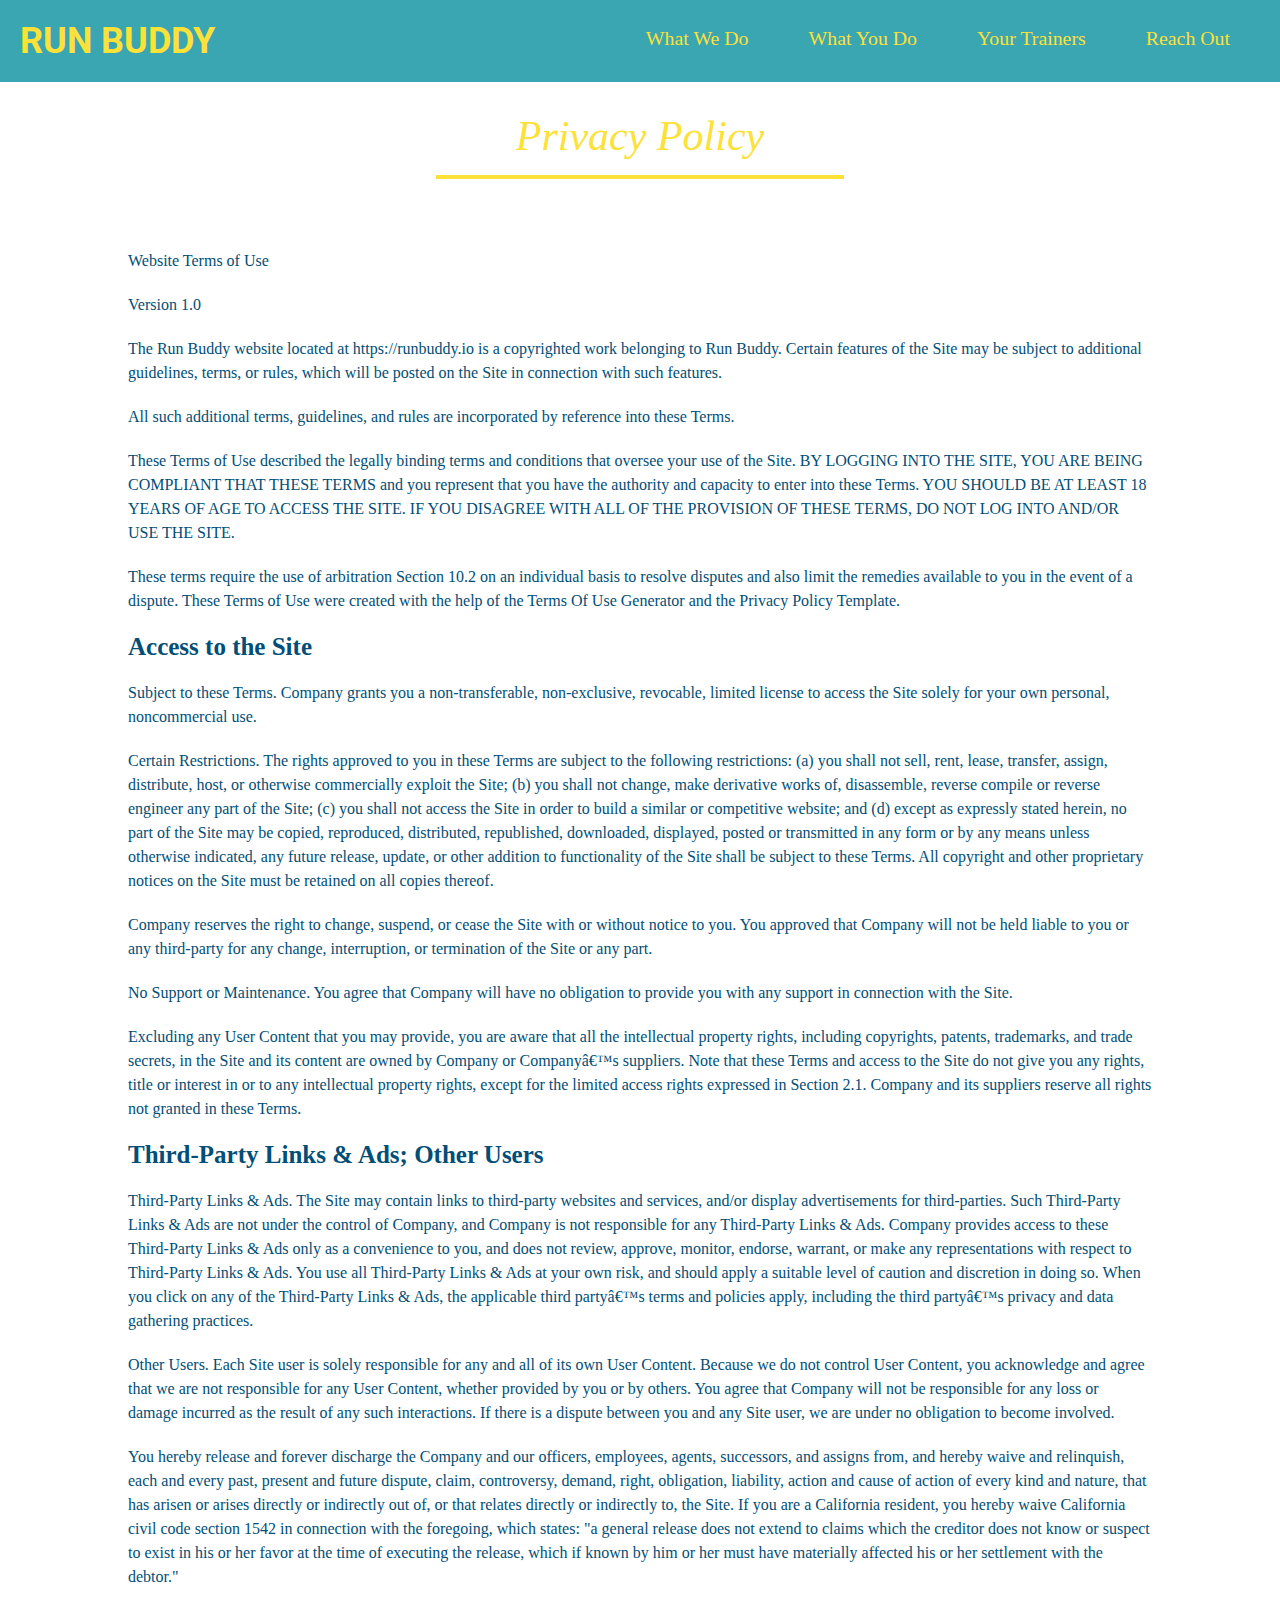
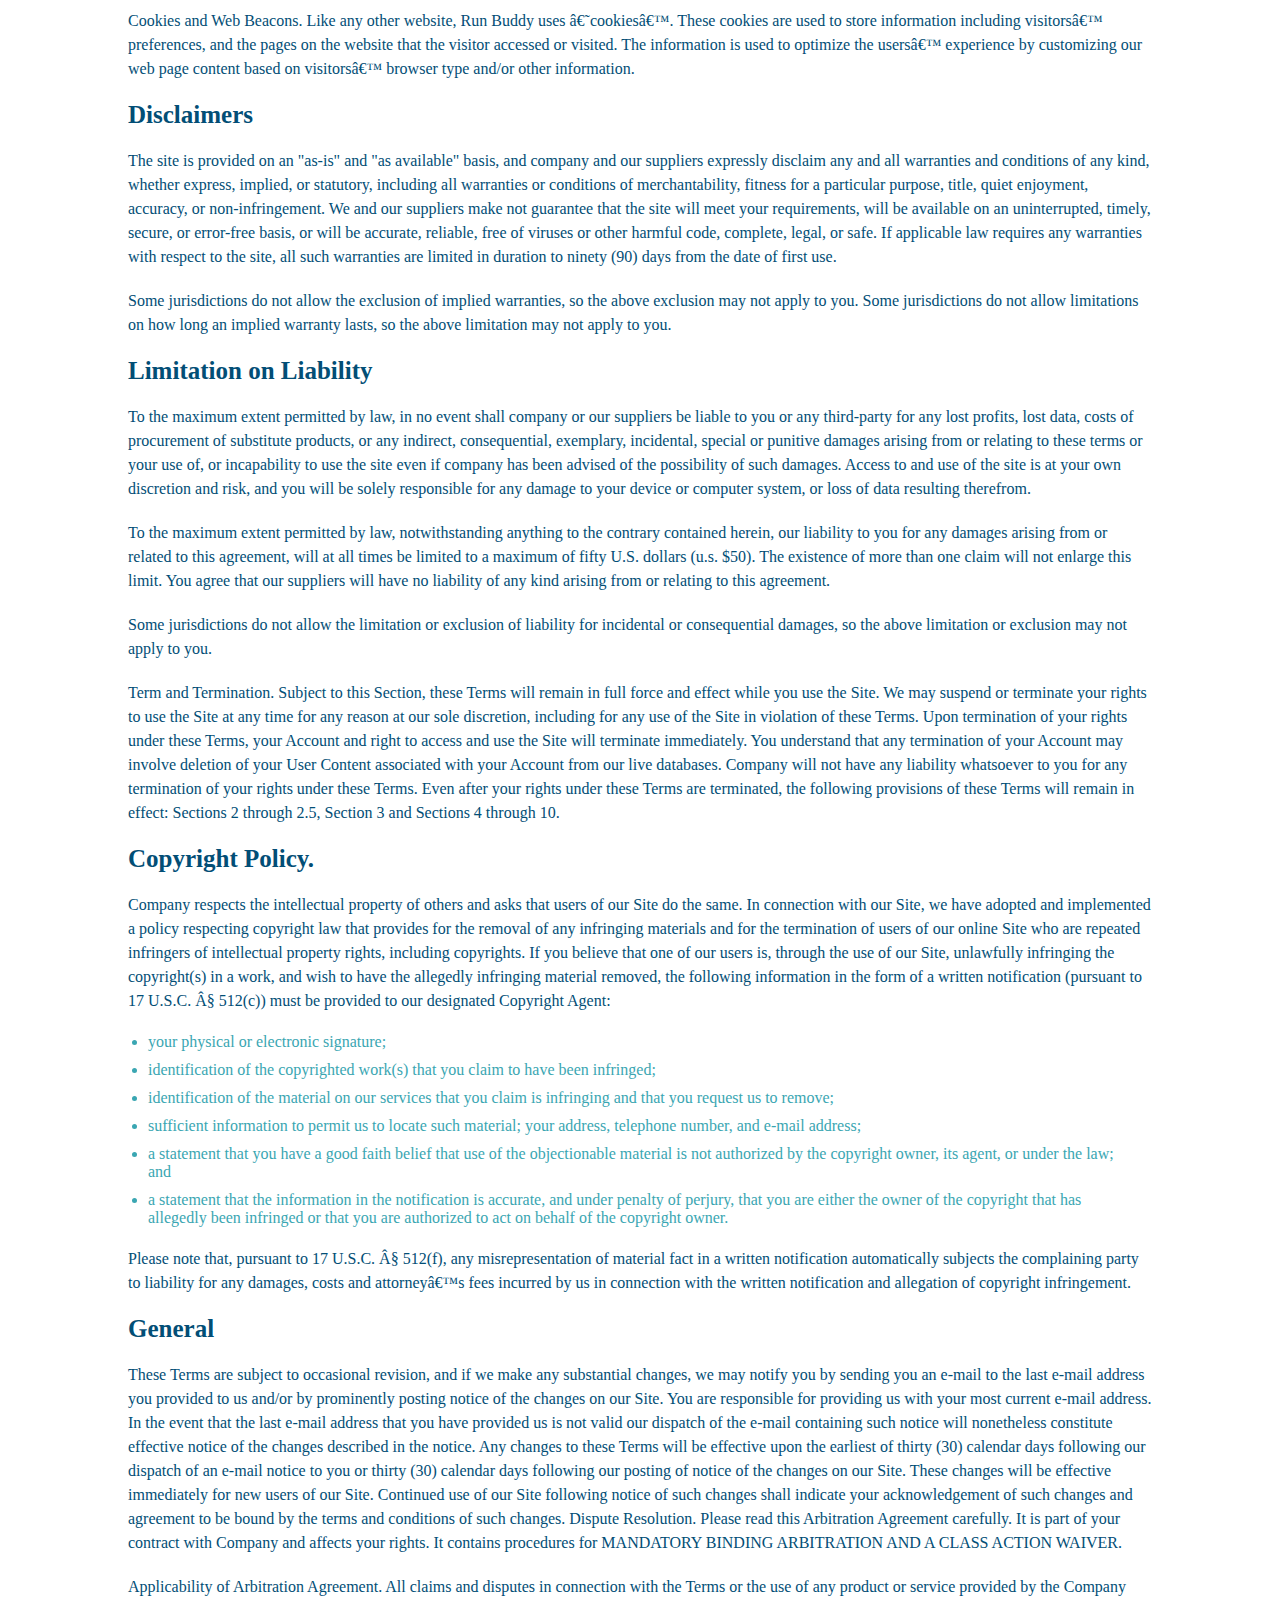
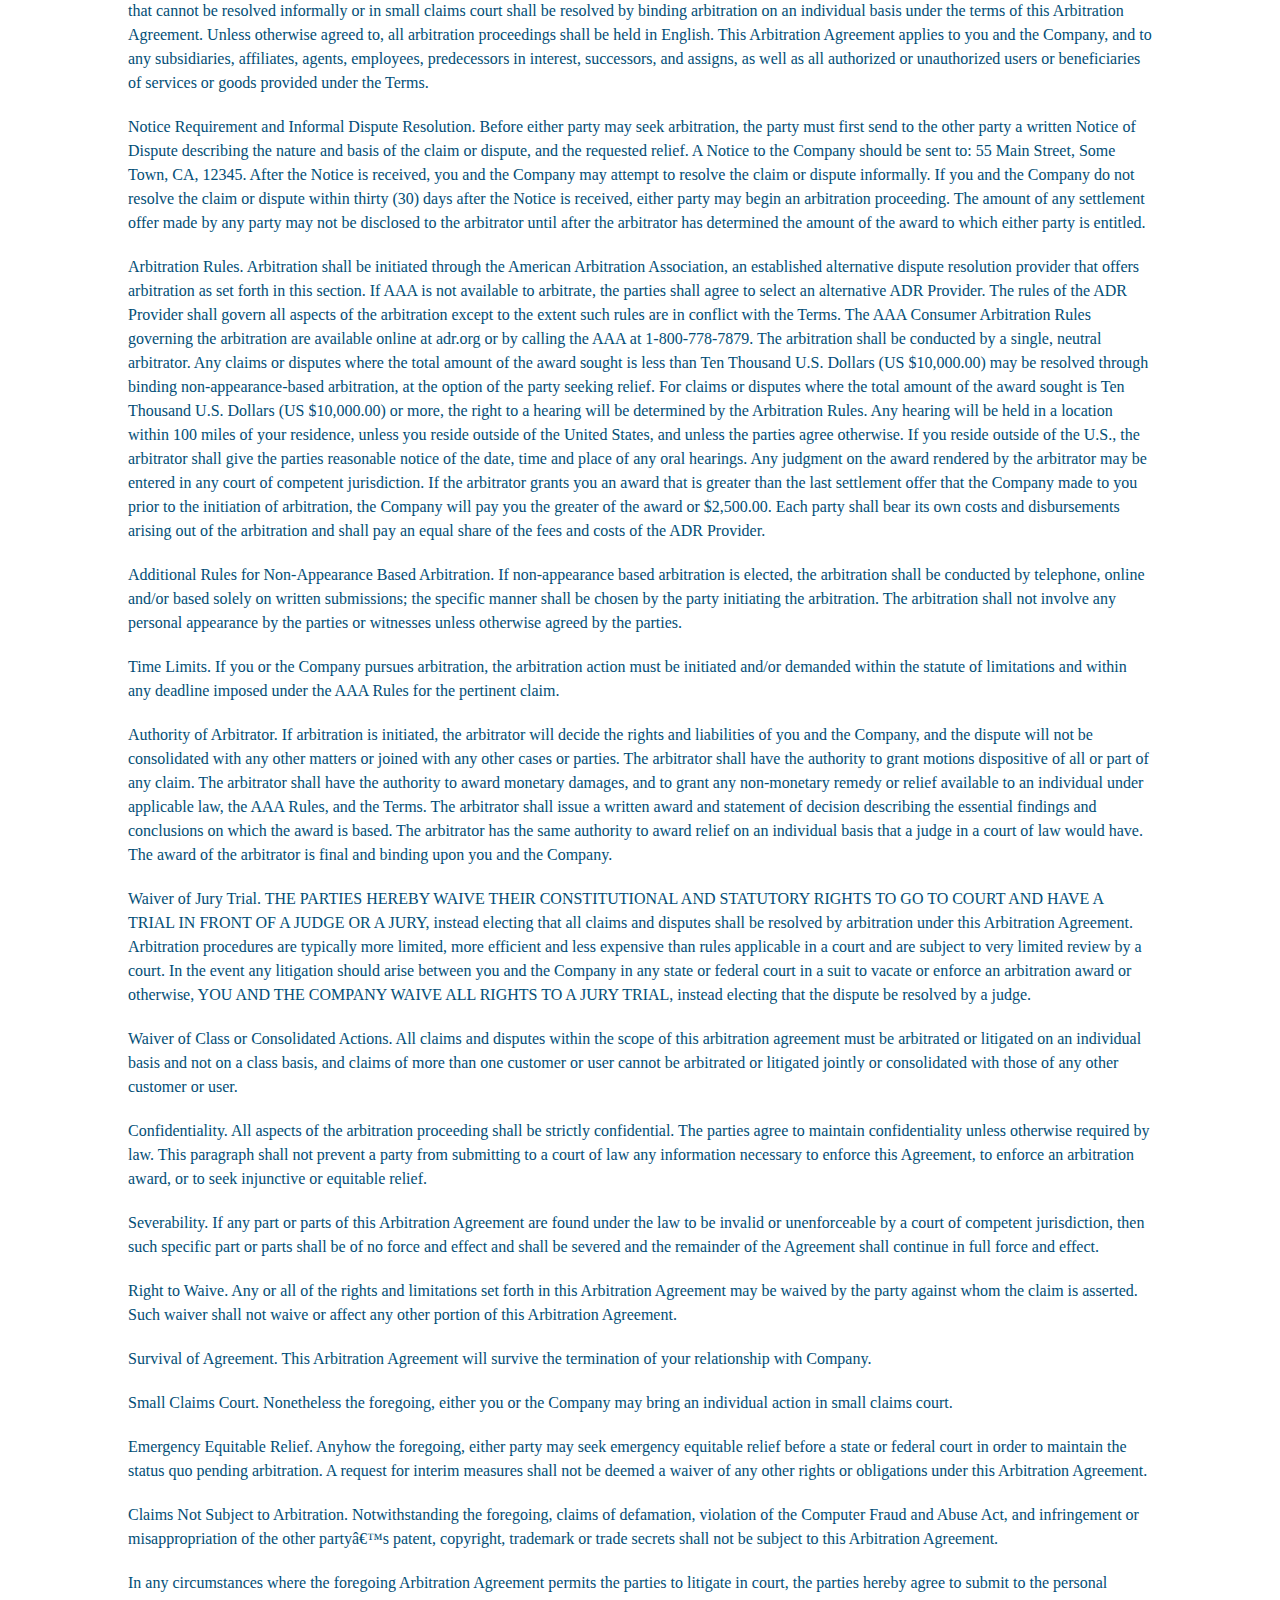
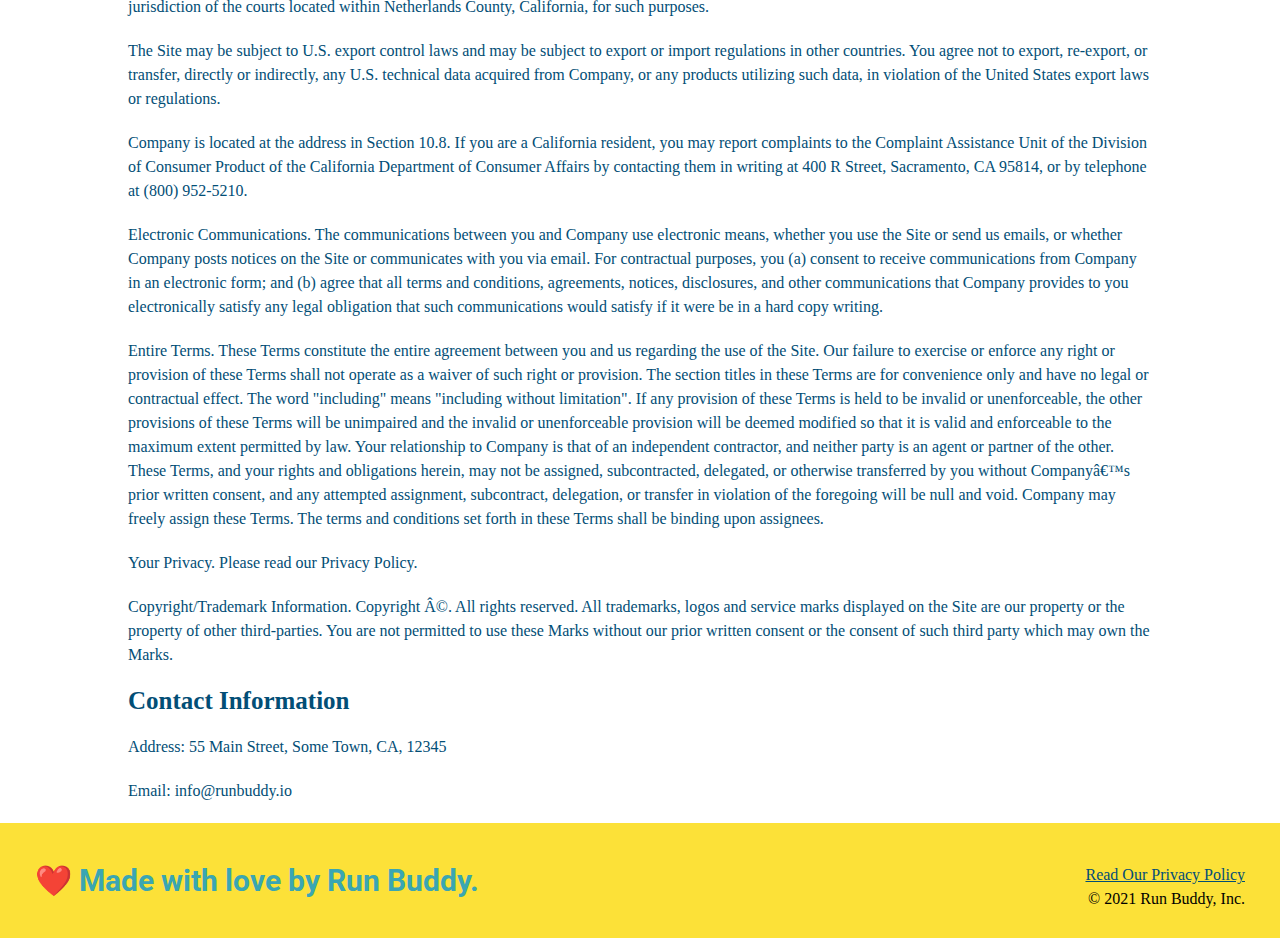
<file: runBuddy/privacy-policy.html>
<html lang="en">

<head>
    <meta charset="UTF-8" />
    <title>Privacy Policy - Run Buddy</title>
    <link rel="stylesheet" href="./css/style.css" />
    <link rel="stylesheet" href="./css/secondary-styles.css" />

</head>

<body>
    <header>
        <h1>
            <a href="/">
                RUN BUDDY
            </a>
        </h1>
        <nav>
            <!-- Unordered list element -->
            <ul>
                <!-- List item element-->
                <li>
                    <!-- Anchor element -->
                    <a href="./index.html#what-we-do">What We Do</a>
                </li>
                <li>
                    <a href="./index.html#what-you-do">What You Do</a>
                </li>
                <li>
                    <a href="./index.html#your-trainers">Your Trainers</a>
                </li>
                <li>
                    <a href="./index.html#reach-out">Reach Out</a>
                </li>
            </ul>
        </nav>
    </header>

    <section class="hero">
        <h2 class="page-title">
            Privacy Policy
        </h2>
    </section>

    <article class="secondary-content">

        <p>
            Website Terms of Use
        </p>

        <p>
            Version 1.0
        </p>

        <p>
            The Run Buddy website located at https://runbuddy.io is a copyrighted work belonging to Run Buddy. Certain
            features of the Site may be subject to additional guidelines, terms, or rules, which will be posted on the
            Site
            in connection with such features.
        </p>

        <p>
            All such additional terms, guidelines, and rules are incorporated by reference into these Terms.
        </p>

        <p>
            These Terms of Use described the legally binding terms and conditions that oversee your use of the Site. BY
            LOGGING INTO THE SITE, YOU ARE BEING COMPLIANT THAT THESE TERMS and you represent that you have the
            authority
            and capacity to enter into these Terms. YOU SHOULD BE AT LEAST 18 YEARS OF AGE TO ACCESS THE SITE. IF YOU
            DISAGREE WITH ALL OF THE PROVISION OF THESE TERMS, DO NOT LOG INTO AND/OR USE THE SITE.
        </p>

        <p>
            These terms require the use of arbitration Section 10.2 on an individual basis to resolve disputes and also
            limit the remedies available to you in the event of a dispute. These Terms of Use were created with the help
            of
            the Terms Of Use Generator and the Privacy Policy Template.
        </p>

        <h3>
            Access to the Site
        </h3>

        <p>
            Subject to these Terms. Company grants you a non-transferable, non-exclusive, revocable, limited license to
            access the Site solely for your own personal, noncommercial use.
        </p>

        <p>
            Certain Restrictions. The rights approved to you in these Terms are subject to the following restrictions:
            (a)
            you shall not sell, rent, lease, transfer, assign, distribute, host, or otherwise commercially exploit the
            Site;
            (b) you shall not change, make derivative works of, disassemble, reverse compile or reverse engineer any
            part of
            the Site; (c) you shall not access the Site in order to build a similar or competitive website; and (d)
            except
            as expressly stated herein, no part of the Site may be copied, reproduced, distributed, republished,
            downloaded,
            displayed, posted or transmitted in any form or by any means unless otherwise indicated, any future release,
            update, or other addition to functionality of the Site shall be subject to these Terms. All copyright and
            other
            proprietary notices on the Site must be retained on all copies thereof.
        </p>

        <p>
            Company reserves the right to change, suspend, or cease the Site with or without notice to you. You approved
            that Company will not be held liable to you or any third-party for any change, interruption, or termination
            of
            the Site or any part.
        </p>

        <p>
            No Support or Maintenance. You agree that Company will have no obligation to provide you with any support in
            connection with the Site.
        </p>

        <p>
            Excluding any User Content that you may provide, you are aware that all the intellectual property rights,
            including copyrights, patents, trademarks, and trade secrets, in the Site and its content are owned by
            Company
            or Companyâ€™s suppliers. Note that these Terms and access to the Site do not give you any rights, title or
            interest in or to any intellectual property rights, except for the limited access rights expressed in
            Section
            2.1. Company and its suppliers reserve all rights not granted in these Terms.
        </p>

        <h3>
            Third-Party Links & Ads; Other Users
        </h3>

        <p>
            Third-Party Links & Ads. The Site may contain links to third-party websites and services, and/or display
            advertisements for third-parties. Such Third-Party Links & Ads are not under the control of Company, and
            Company
            is not responsible for any Third-Party Links & Ads. Company provides access to these Third-Party Links & Ads
            only as a convenience to you, and does not review, approve, monitor, endorse, warrant, or make any
            representations with respect to Third-Party Links & Ads. You use all Third-Party Links & Ads at your own
            risk,
            and should apply a suitable level of caution and discretion in doing so. When you click on any of the
            Third-Party Links & Ads, the applicable third partyâ€™s terms and policies apply, including the third
            partyâ€™s
            privacy and data gathering practices.
        </p>

        <p>
            Other Users. Each Site user is solely responsible for any and all of its own User Content. Because we do not
            control User Content, you acknowledge and agree that we are not responsible for any User Content, whether
            provided by you or by others. You agree that Company will not be responsible for any loss or damage incurred
            as
            the result of any such interactions. If there is a dispute between you and any Site user, we are under no
            obligation to become involved.
        </p>

        <p>
            You hereby release and forever discharge the Company and our officers, employees, agents, successors, and
            assigns from, and hereby waive and relinquish, each and every past, present and future dispute, claim,
            controversy, demand, right, obligation, liability, action and cause of action of every kind and nature, that
            has
            arisen or arises directly or indirectly out of, or that relates directly or indirectly to, the Site. If you
            are
            a California resident, you hereby waive California civil code section 1542 in connection with the foregoing,
            which states: "a general release does not extend to claims which the creditor does not know or suspect to
            exist
            in his or her favor at the time of executing the release, which if known by him or her must have materially
            affected his or her settlement with the debtor."
        </p>

        <p>
            Cookies and Web Beacons. Like any other website, Run Buddy uses â€˜cookiesâ€™. These cookies are used to
            store
            information including visitorsâ€™ preferences, and the pages on the website that the visitor accessed or
            visited.
            The information is used to optimize the usersâ€™ experience by customizing our web page content based on
            visitorsâ€™
            browser type and/or other information.
        </p>

        <h3>
            Disclaimers
        </h3>

        <p>
            The site is provided on an "as-is" and "as available" basis, and company and our suppliers expressly
            disclaim
            any and all warranties and conditions of any kind, whether express, implied, or statutory, including all
            warranties or conditions of merchantability, fitness for a particular purpose, title, quiet enjoyment,
            accuracy,
            or non-infringement. We and our suppliers make not guarantee that the site will meet your requirements, will
            be
            available on an uninterrupted, timely, secure, or error-free basis, or will be accurate, reliable, free of
            viruses or other harmful code, complete, legal, or safe. If applicable law requires any warranties with
            respect
            to the site, all such warranties are limited in duration to ninety (90) days from the date of first use.
        </p>

        <p>
            Some jurisdictions do not allow the exclusion of implied warranties, so the above exclusion may not apply to
            you. Some jurisdictions do not allow limitations on how long an implied warranty lasts, so the above
            limitation
            may not apply to you.
        </p>

        <h3>
            Limitation on Liability
        </h3>

        <p>
            To the maximum extent permitted by law, in no event shall company or our suppliers be liable to you or any
            third-party for any lost profits, lost data, costs of procurement of substitute products, or any indirect,
            consequential, exemplary, incidental, special or punitive damages arising from or relating to these terms or
            your use of, or incapability to use the site even if company has been advised of the possibility of such
            damages. Access to and use of the site is at your own discretion and risk, and you will be solely
            responsible
            for any damage to your device or computer system, or loss of data resulting therefrom.
        </p>

        <p>
            To the maximum extent permitted by law, notwithstanding anything to the contrary contained herein, our
            liability
            to you for any damages arising from or related to this agreement, will at all times be limited to a maximum
            of
            fifty U.S. dollars (u.s. $50). The existence of more than one claim will not enlarge this limit. You agree
            that
            our suppliers will have no liability of any kind arising from or relating to this agreement.
        </p>

        <p>
            Some jurisdictions do not allow the limitation or exclusion of liability for incidental or consequential
            damages, so the above limitation or exclusion may not apply to you.
        </p>

        <p>
            Term and Termination. Subject to this Section, these Terms will remain in full force and effect while you
            use
            the Site. We may suspend or terminate your rights to use the Site at any time for any reason at our sole
            discretion, including for any use of the Site in violation of these Terms. Upon termination of your rights
            under
            these Terms, your Account and right to access and use the Site will terminate immediately. You understand
            that
            any termination of your Account may involve deletion of your User Content associated with your Account from
            our
            live databases. Company will not have any liability whatsoever to you for any termination of your rights
            under
            these Terms. Even after your rights under these Terms are terminated, the following provisions of these
            Terms
            will remain in effect: Sections 2 through 2.5, Section 3 and Sections 4 through 10.
        </p>

        <h3>
            Copyright Policy.
        </h3>

        <p>
            Company respects the intellectual property of others and asks that users of our Site do the same. In
            connection
            with our Site, we have adopted and implemented a policy respecting copyright law that provides for the
            removal
            of any infringing materials and for the termination of users of our online Site who are repeated infringers
            of
            intellectual property rights, including copyrights. If you believe that one of our users is, through the use
            of
            our Site, unlawfully infringing the copyright(s) in a work, and wish to have the allegedly infringing
            material
            removed, the following information in the form of a written notification (pursuant to 17 U.S.C. Â§ 512(c))
            must
            be provided to our designated Copyright Agent:
        </p>

        <ul>
            <li>
                your physical or electronic signature;
            </li>
            <li>
                identification of the copyrighted work(s) that you claim to have been infringed;
            </li>
            <li>
                identification of the material on our services that you claim is infringing and that you request us to
                remove;
            </li>
            <li>
                sufficient information to permit us to locate such material; your address, telephone number, and e-mail
                address;
            </li>
            <li>
                a statement that you have a good faith belief that use of the objectionable material is not authorized
                by the
                copyright owner, its agent, or under the law; and
            </li>
            <li>
                a statement that the information in the notification is accurate, and under penalty of perjury, that you
                are
                either the owner of the copyright that has allegedly been infringed or that you are authorized to act on
                behalf of the copyright owner.
            </li>
        </ul>

        <p>
            Please note that, pursuant to 17 U.S.C. Â§ 512(f), any misrepresentation of material fact in a written
            notification automatically subjects the complaining party to liability for any damages, costs and
            attorneyâ€™s
            fees incurred by us in connection with the written notification and allegation of copyright infringement.
        </p>

        <h3>
            General
        </h3>

        <p>
            These Terms are subject to occasional revision, and if we make any substantial changes, we may notify you by
            sending you an e-mail to the last e-mail address you provided to us and/or by prominently posting notice of
            the
            changes on our Site. You are responsible for providing us with your most current e-mail address. In the
            event
            that the last e-mail address that you have provided us is not valid our dispatch of the e-mail containing
            such
            notice will nonetheless constitute effective notice of the changes described in the notice. Any changes to
            these
            Terms will be effective upon the earliest of thirty (30) calendar days following our dispatch of an e-mail
            notice to you or thirty (30) calendar days following our posting of notice of the changes on our Site. These
            changes will be effective immediately for new users of our Site. Continued use of our Site following notice
            of
            such changes shall indicate your acknowledgement of such changes and agreement to be bound by the terms and
            conditions of such changes. Dispute Resolution. Please read this Arbitration Agreement carefully. It is part
            of
            your contract with Company and affects your rights. It contains procedures for MANDATORY BINDING ARBITRATION
            AND
            A CLASS ACTION WAIVER.
        </p>

        <p>
            Applicability of Arbitration Agreement. All claims and disputes in connection with the Terms or the use of
            any
            product or service provided by the Company that cannot be resolved informally or in small claims court shall
            be
            resolved by binding arbitration on an individual basis under the terms of this Arbitration Agreement. Unless
            otherwise agreed to, all arbitration proceedings shall be held in English. This Arbitration Agreement
            applies to
            you and the Company, and to any subsidiaries, affiliates, agents, employees, predecessors in interest,
            successors, and assigns, as well as all authorized or unauthorized users or beneficiaries of services or
            goods
            provided under the Terms.
        </p>

        <p>
            Notice Requirement and Informal Dispute Resolution. Before either party may seek arbitration, the party must
            first send to the other party a written Notice of Dispute describing the nature and basis of the claim or
            dispute, and the requested relief. A Notice to the Company should be sent to: 55 Main Street, Some Town, CA,
            12345. After the Notice is received, you and the Company may attempt to resolve the claim or dispute
            informally.
            If you and the Company do not resolve the claim or dispute within thirty (30) days after the Notice is
            received,
            either party may begin an arbitration proceeding. The amount of any settlement offer made by any party may
            not
            be disclosed to the arbitrator until after the arbitrator has determined the amount of the award to which
            either
            party is entitled.
        </p>

        <p>
            Arbitration Rules. Arbitration shall be initiated through the American Arbitration Association, an
            established
            alternative dispute resolution provider that offers arbitration as set forth in this section. If AAA is not
            available to arbitrate, the parties shall agree to select an alternative ADR Provider. The rules of the ADR
            Provider shall govern all aspects of the arbitration except to the extent such rules are in conflict with
            the
            Terms. The AAA Consumer Arbitration Rules governing the arbitration are available online at adr.org or by
            calling the AAA at 1-800-778-7879. The arbitration shall be conducted by a single, neutral arbitrator. Any
            claims or disputes where the total amount of the award sought is less than Ten Thousand U.S. Dollars (US
            $10,000.00) may be resolved through binding non-appearance-based arbitration, at the option of the party
            seeking
            relief. For claims or disputes where the total amount of the award sought is Ten Thousand U.S. Dollars (US
            $10,000.00) or more, the right to a hearing will be determined by the Arbitration Rules. Any hearing will be
            held in a location within 100 miles of your residence, unless you reside outside of the United States, and
            unless the parties agree otherwise. If you reside outside of the U.S., the arbitrator shall give the parties
            reasonable notice of the date, time and place of any oral hearings. Any judgment on the award rendered by
            the
            arbitrator may be entered in any court of competent jurisdiction. If the arbitrator grants you an award that
            is
            greater than the last settlement offer that the Company made to you prior to the initiation of arbitration,
            the
            Company will pay you the greater of the award or $2,500.00. Each party shall bear its own costs and
            disbursements arising out of the arbitration and shall pay an equal share of the fees and costs of the ADR
            Provider.
        </p>

        <p>
            Additional Rules for Non-Appearance Based Arbitration. If non-appearance based arbitration is elected, the
            arbitration shall be conducted by telephone, online and/or based solely on written submissions; the specific
            manner shall be chosen by the party initiating the arbitration. The arbitration shall not involve any
            personal
            appearance by the parties or witnesses unless otherwise agreed by the parties.
        </p>

        <p>
            Time Limits. If you or the Company pursues arbitration, the arbitration action must be initiated and/or
            demanded
            within the statute of limitations and within any deadline imposed under the AAA Rules for the pertinent
            claim.
        </p>

        <p>
            Authority of Arbitrator. If arbitration is initiated, the arbitrator will decide the rights and liabilities
            of
            you and the Company, and the dispute will not be consolidated with any other matters or joined with any
            other
            cases or parties. The arbitrator shall have the authority to grant motions dispositive of all or part of any
            claim. The arbitrator shall have the authority to award monetary damages, and to grant any non-monetary
            remedy
            or relief available to an individual under applicable law, the AAA Rules, and the Terms. The arbitrator
            shall
            issue a written award and statement of decision describing the essential findings and conclusions on which
            the
            award is based. The arbitrator has the same authority to award relief on an individual basis that a judge in
            a
            court of law would have. The award of the arbitrator is final and binding upon you and the Company.
        </p>

        <p>
            Waiver of Jury Trial. THE PARTIES HEREBY WAIVE THEIR CONSTITUTIONAL AND STATUTORY RIGHTS TO GO TO COURT AND
            HAVE
            A TRIAL IN FRONT OF A JUDGE OR A JURY, instead electing that all claims and disputes shall be resolved by
            arbitration under this Arbitration Agreement. Arbitration procedures are typically more limited, more
            efficient
            and less expensive than rules applicable in a court and are subject to very limited review by a court. In
            the
            event any litigation should arise between you and the Company in any state or federal court in a suit to
            vacate
            or enforce an arbitration award or otherwise, YOU AND THE COMPANY WAIVE ALL RIGHTS TO A JURY TRIAL, instead
            electing that the dispute be resolved by a judge.
        </p>

        <p>
            Waiver of Class or Consolidated Actions. All claims and disputes within the scope of this arbitration
            agreement
            must be arbitrated or litigated on an individual basis and not on a class basis, and claims of more than one
            customer or user cannot be arbitrated or litigated jointly or consolidated with those of any other customer
            or
            user.
        </p>

        <p>
            Confidentiality. All aspects of the arbitration proceeding shall be strictly confidential. The parties agree
            to
            maintain confidentiality unless otherwise required by law. This paragraph shall not prevent a party from
            submitting to a court of law any information necessary to enforce this Agreement, to enforce an arbitration
            award, or to seek injunctive or equitable relief.
        </p>

        <p>
            Severability. If any part or parts of this Arbitration Agreement are found under the law to be invalid or
            unenforceable by a court of competent jurisdiction, then such specific part or parts shall be of no force
            and
            effect and shall be severed and the remainder of the Agreement shall continue in full force and effect.
        </p>

        <p>
            Right to Waive. Any or all of the rights and limitations set forth in this Arbitration Agreement may be
            waived
            by the party against whom the claim is asserted. Such waiver shall not waive or affect any other portion of
            this
            Arbitration Agreement.
        </p>

        <p>
            Survival of Agreement. This Arbitration Agreement will survive the termination of your relationship with
            Company.
        </p>

        <p>
            Small Claims Court. Nonetheless the foregoing, either you or the Company may bring an individual action in
            small
            claims court.
        </p>

        <p>
            Emergency Equitable Relief. Anyhow the foregoing, either party may seek emergency equitable relief before a
            state or federal court in order to maintain the status quo pending arbitration. A request for interim
            measures
            shall not be deemed a waiver of any other rights or obligations under this Arbitration Agreement.
        </p>

        <p>
            Claims Not Subject to Arbitration. Notwithstanding the foregoing, claims of defamation, violation of the
            Computer Fraud and Abuse Act, and infringement or misappropriation of the other partyâ€™s patent, copyright,
            trademark or trade secrets shall not be subject to this Arbitration Agreement.
        </p>

        <p>
            In any circumstances where the foregoing Arbitration Agreement permits the parties to litigate in court, the
            parties hereby agree to submit to the personal jurisdiction of the courts located within Netherlands County,
            California, for such purposes.
        </p>

        <p>
            The Site may be subject to U.S. export control laws and may be subject to export or import regulations in
            other
            countries. You agree not to export, re-export, or transfer, directly or indirectly, any U.S. technical data
            acquired from Company, or any products utilizing such data, in violation of the United States export laws or
            regulations.
        </p>

        <p>
            Company is located at the address in Section 10.8. If you are a California resident, you may report
            complaints
            to the Complaint Assistance Unit of the Division of Consumer Product of the California Department of
            Consumer
            Affairs by contacting them in writing at 400 R Street, Sacramento, CA 95814, or by telephone at (800)
            952-5210.
        </p>

        <p>
            Electronic Communications. The communications between you and Company use electronic means, whether you use
            the
            Site or send us emails, or whether Company posts notices on the Site or communicates with you via email. For
            contractual purposes, you (a) consent to receive communications from Company in an electronic form; and (b)
            agree that all terms and conditions, agreements, notices, disclosures, and other communications that Company
            provides to you electronically satisfy any legal obligation that such communications would satisfy if it
            were be
            in a hard copy writing.
        </p>

        <p>
            Entire Terms. These Terms constitute the entire agreement between you and us regarding the use of the Site.
            Our
            failure to exercise or enforce any right or provision of these Terms shall not operate as a waiver of such
            right
            or provision. The section titles in these Terms are for convenience only and have no legal or contractual
            effect. The word "including" means "including without limitation". If any provision of these Terms is held
            to be
            invalid or unenforceable, the other provisions of these Terms will be unimpaired and the invalid or
            unenforceable provision will be deemed modified so that it is valid and enforceable to the maximum extent
            permitted by law. Your relationship to Company is that of an independent contractor, and neither party is an
            agent or partner of the other. These Terms, and your rights and obligations herein, may not be assigned,
            subcontracted, delegated, or otherwise transferred by you without Companyâ€™s prior written consent, and any
            attempted assignment, subcontract, delegation, or transfer in violation of the foregoing will be null and
            void.
            Company may freely assign these Terms. The terms and conditions set forth in these Terms shall be binding
            upon
            assignees.
        </p>

        <p>
            Your Privacy. Please read our Privacy Policy.
        </p>

        <p>
            Copyright/Trademark Information. Copyright Â©. All rights reserved. All trademarks, logos and service marks
            displayed on the Site are our property or the property of other third-parties. You are not permitted to use
            these Marks without our prior written consent or the consent of such third party which may own the Marks.
        </p>

        <h3>
            Contact Information
        </h3>

        <p>
            Address: 55 Main Street, Some Town, CA, 12345
        </p>

        <p>
            Email: info@runbuddy.io
        </p>

    </article>


    <!-- footer -->
    <footer>
        <h2>❤️ Made with love by Run Buddy.</h2>
        <div>
            <a href="#">Read Our Privacy Policy</a><br />
            &copy; 2021 Run Buddy, Inc.
        </div>
    </footer>
</body>

</html>
</file>
<file: runBuddy/css/style.css>
/* Add google font */
@import url("https://fonts.googleapis.com/css2?family=Roboto&display=swap");

/* Variables */
:root {
  --blue: #024e76;
  --aqua-marina: #3aa6b2;
  --yellow: #fce138;
  --base-font: "Roboto", sans-serif;
}

* {
  margin: 0;
  padding: 0;
  box-sizing: border-box;
}

body {
  background-color: #fff;
}
header {
  background-color: var(--aqua-marina);
  padding: 20px;
  display: flex;
  justify-content: space-between;
  flex-wrap: wrap;
}
header h1 {
  font-weight: bold;
  font-size: 36px;
  color: var(--yellow);
  margin: 0;
  font-family: var(--base-font);
  /* display: inline; */
}
header a {
  text-decoration: none;
  color: var(--yellow);
}

header nav {
  /* float: right; */
  margin: 7px 0;
}

header nav ul {
  display: flex;
  flex-wrap: wrap;
  justify-content: space-between;
  align-items: center;
  list-style: none;
}

header nav ul li a {
  margin: 0 30px;
  font-weight: lighter;
  font-size: 1.55vw;
}

.main-middle {
  background-color: white;
  color: var(--aqua-marina);
  font-family: var(--base-font);
  font-size: 1rem;
}
section {
  padding: 30px;
}

/* Hero Style Start */
.hero {
  height: 600px;
  background-image: url("https://static.fullstack-bootcamp.com/module-1/hero-bg.jpg");
  background-size: cover;
  background-position: center;
  position: relative;
}
.hero-form {
  border: 3px solid var(--blue);
  background-color: var(--yellow);
  padding: 20px;
  width: 500px;
  color: var(--blue);
  position: absolute;
  bottom: 120px;
  right: 140px;
}
.hero-form h3 {
  font-size: 24px;
  margin: 0;
}

.hero-form p {
  margin: 5px 0 15px 0;
}
.hero-form label {
  margin: 0 5px;
}
.intro {
  text-align: center;
}
.intro h2 {
  font-size: 55px;
  color: var(--blue);
  margin-bottom: 35px;
  padding: 0 100px 20px 100px;
  border-bottom: 3px solid;
  border-color: var(--yellow);
}
.intro h2 {
  /* add this alongside your other declarations */
  display: inline-block;
}
.intro p {
  line-height: 1.7;
  color: var(--aqua-marina);
  width: 80%;
  font-size: 20px;
  margin: 0 auto;
}
.steps {
  text-align: center;
  background: var(--yellow);
}

.steps h2 {
  font-size: 55px;
  color: var(--blue);
  margin-bottom: 35px;
  padding: 0 100px 20px 100px;
  border-bottom: 3px solid;
  border-color: var(--aqua-marina);
}
.section-title {
  font-size: 55px;
  color: var(--blue);
  margin-bottom: 35px;
  padding: 0 100px 20px 100px;
  display: inline-block;
  border-bottom: 3px solid;
}

.primary-border {
  border-color: var(--yellow);
}

.secondary-border {
  border-color: var(--aqua-marina);
}

.steps div {
  margin-bottom: 80px;
}

.steps img {
  width: 15%;
  margin: 10px 0;
}

.steps h3 {
  color: #024e76;
  font-size: 46px;
  margin-top: 10px;
}

.steps p {
  color: #39a6b2;
  font-size: 23px;
}
.steps span {
  font-size: 38px;
}

.form-input {
  border: 1px solid var(--blue);
  display: block;
  padding: 7px 15px;
  font-size: 16px;
  color: var(--blue);
  width: 100%;
  margin-bottom: 15px;
}
.hero-form button {
  color: var(--yellow);
  background-color: var(--blue);
  border: none;
  padding: 10px 20px;
  font-size: 16px;
}
/* HERO STYLES END */

section div h3 {
  color: var(--aqua-marina);
}
section div p {
  color: var(--aqua-marina);
}

.trainers {
  text-align: center;
}

.trainer {
  width: 900px;
  margin: 0 auto 30px auto;
  background: var(--blue);
  color: #fce138;
  overflow: auto;
}
.trainer img {
  width: 35%;
  float: left;
}

.trainer-bio {
  padding: 35px;
  float: left;
  width: 65%;
}
.text-left {
  text-align: left;
}

.text-right {
  text-align: right;
}
.trainer-bio h3 {
  font-size: 32px;
  margin-bottom: 8px;
}

.trainer-bio h4 {
  font-weight: lighter;
  font-size: 26px;
  margin-bottom: 25px;
}

.trainer-bio p {
  font-size: 17px;
  line-height: 1.3;
}
.section-title {
  font-size: 55px;
  display: inline-block;
  padding: 0 100px 20px 100px;
  border-bottom: 3px solid;
  margin-bottom: 35px;
  color: var(--blue);
}
/* REACH OUT STYLES START */
.contact {
  text-align: center;
  background: var(--blue);
}
.contact-info iframe {
  width: 400px;
  height: 400px;
}
.contact h2 {
  color: var(--yellow);
}
.contact-info div {
  width: 410px;
  display: inline-block;
  vertical-align: top;
  text-align: left;
  margin: 30px 0 0 60px;
  color: white;
}
.contact-info h3 {
  color: var(--yellow);
  font-size: 32px;
}

.contact-info p,
.contact-info address {
  margin: 20px 0;
  line-height: 1.5;
  font-size: 20px;
  font-style: normal;
  color: white;
}

.contact-info a {
  color: var(--yellow);
}

/* REACH OUT STYLES END */
footer {
  background: var(--yellow);
  width: 100%;
  padding: 40px 35px;
}
footer h2 {
  color: var(--aqua-marina);
  font-family: var(--base-font);
  font-weight: bold;
  display: inline;
  font-size: 30px;
  margin: 0;
}
footer div {
  float: right;
  line-height: 1.5;
  text-align: right;
}
footer a {
  color: var(--blue);
}

.fa.fa-heart {
  font-size: 22px;
  color: red;
}
</file>
<file: runBuddy/css/secondary-styles.css>
/* Add google font */
@import url("https://fonts.googleapis.com/css2?family=Roboto&display=swap");

/* Variables */
:root {
  --blue: #024e76;
  --aqua-marina: #3aa6b2;
  --yellow: #fce138;
  --base-font: "Roboto", sans-serif;
}

* {
  margin: 0;
  padding: 0;
  box-sizing: border-box;
}

.hero {
  background-position: bottom;
  height: auto;
  text-align: center;
  margin-bottom: 40px;
}

.page-title {
  color: var(--yellow);
  display: inline-block;
  border-bottom: 4px solid var(--yellow);
  padding: 0 80px 15px 80px;
  font-weight: normal;
  font-size: 42px;
  font-style: italic;
}

.secondary-content {
  width: 80%;
  margin: 0 auto;
  color: var(--blue);
}

.secondary-content h3 {
  font-size: 25px;
  margin: 20px 0;
}

.secondary-content p {
  font-size: 16px;
  line-height: 1.5;
  margin: 20px 0;
}

.secondary-content ul {
  margin: 15px 20px;
}

.secondary-content li {
  color: var(--aqua-marina);
  margin: 10px 0;
}
</file>
